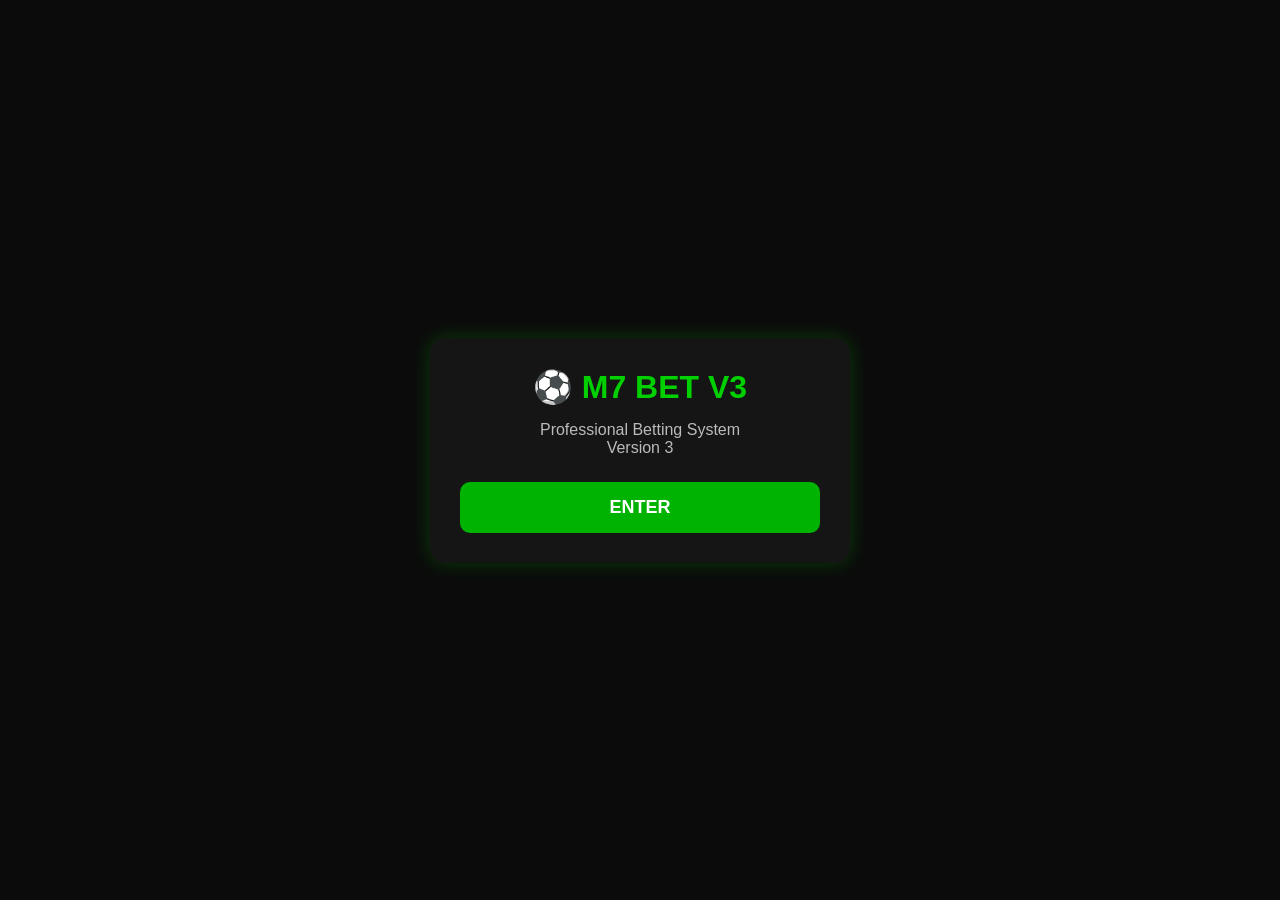
<file: index.html>
<!DOCTYPE html>
<html lang="en">
<head>
<meta charset="UTF-8">
<meta name="viewport" content="width=device-width, initial-scale=1.0">
<title>M7 BET V3</title>

<style>
*{
margin:0;
padding:0;
box-sizing:border-box;
font-family:Arial,sans-serif;
}

body{
background:#0b0b0b;
color:white;
display:flex;
justify-content:center;
align-items:center;
height:100vh;
}

.container{
width:95%;
max-width:420px;
background:#151515;
padding:30px;
border-radius:15px;
text-align:center;
box-shadow:0 0 20px rgba(0,255,0,.2);
}

h1{
color:#00d000;
margin-bottom:15px;
}

p{
color:#bbb;
margin-bottom:25px;
}

button{
width:100%;
padding:15px;
background:#00b300;
color:white;
border:none;
border-radius:10px;
font-size:18px;
font-weight:bold;
cursor:pointer;
}

button:hover{
background:#00d800;
}
</style>

</head>

<body>

<div class="container">

<h1>⚽ M7 BET V3</h1>

<p>
Professional Betting System<br>
Version 3
</p>

<button onclick="startApp()">
ENTER
</button>

</div>

<script>

function startApp() {

    window.location.href = "./login.html";

}

</script>

</body>
</html>
</file>
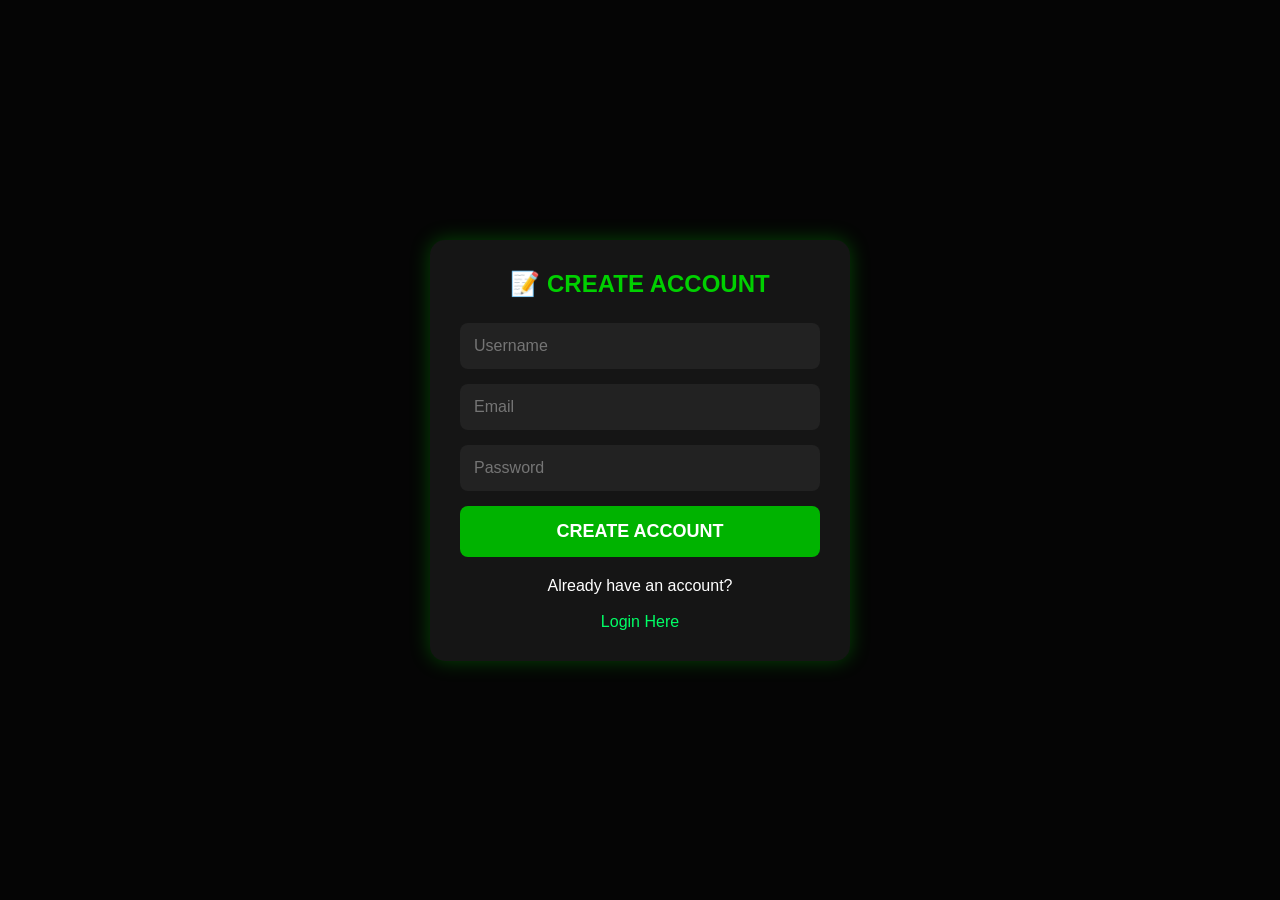
<file: register.html>
<!DOCTYPE html>
<html lang="en">
<head>
<meta charset="UTF-8">
<meta name="viewport" content="width=device-width, initial-scale=1.0">
<title>M7 BET Register</title>

<style>

*{
margin:0;
padding:0;
box-sizing:border-box;
font-family:Arial,sans-serif;
}

body{
background:#050505;
display:flex;
justify-content:center;
align-items:center;
height:100vh;
color:white;
}

.registerBox{
width:95%;
max-width:420px;
background:#151515;
padding:30px;
border-radius:15px;
box-shadow:0 0 20px rgba(0,255,0,.25);
}

h2{
text-align:center;
color:#00d000;
margin-bottom:25px;
}

input{
width:100%;
padding:14px;
margin-bottom:15px;
background:#222;
border:none;
border-radius:8px;
color:white;
font-size:16px;
}

button{
width:100%;
padding:15px;
background:#00b300;
border:none;
border-radius:8px;
font-size:18px;
font-weight:bold;
color:white;
cursor:pointer;
}

button:hover{
background:#00d800;
}

.bottom{
margin-top:20px;
text-align:center;
}

a{
color:#00ff66;
text-decoration:none;
}

</style>

</head>

<body>

<div class="registerBox">

<h2>📝 CREATE ACCOUNT</h2>

<input type="text" id="username" placeholder="Username">

<input type="email" id="email" placeholder="Email">

<input type="password" id="password" placeholder="Password">

<button onclick="register()">
CREATE ACCOUNT
</button>

<div class="bottom">

Already have an account?

<br><br>

<a href="login.html">
Login Here
</a>

</div>

</div>

<script>

function register(){

alert("Register System Coming Soon");

}

</script>

</body>
</html>
</file>
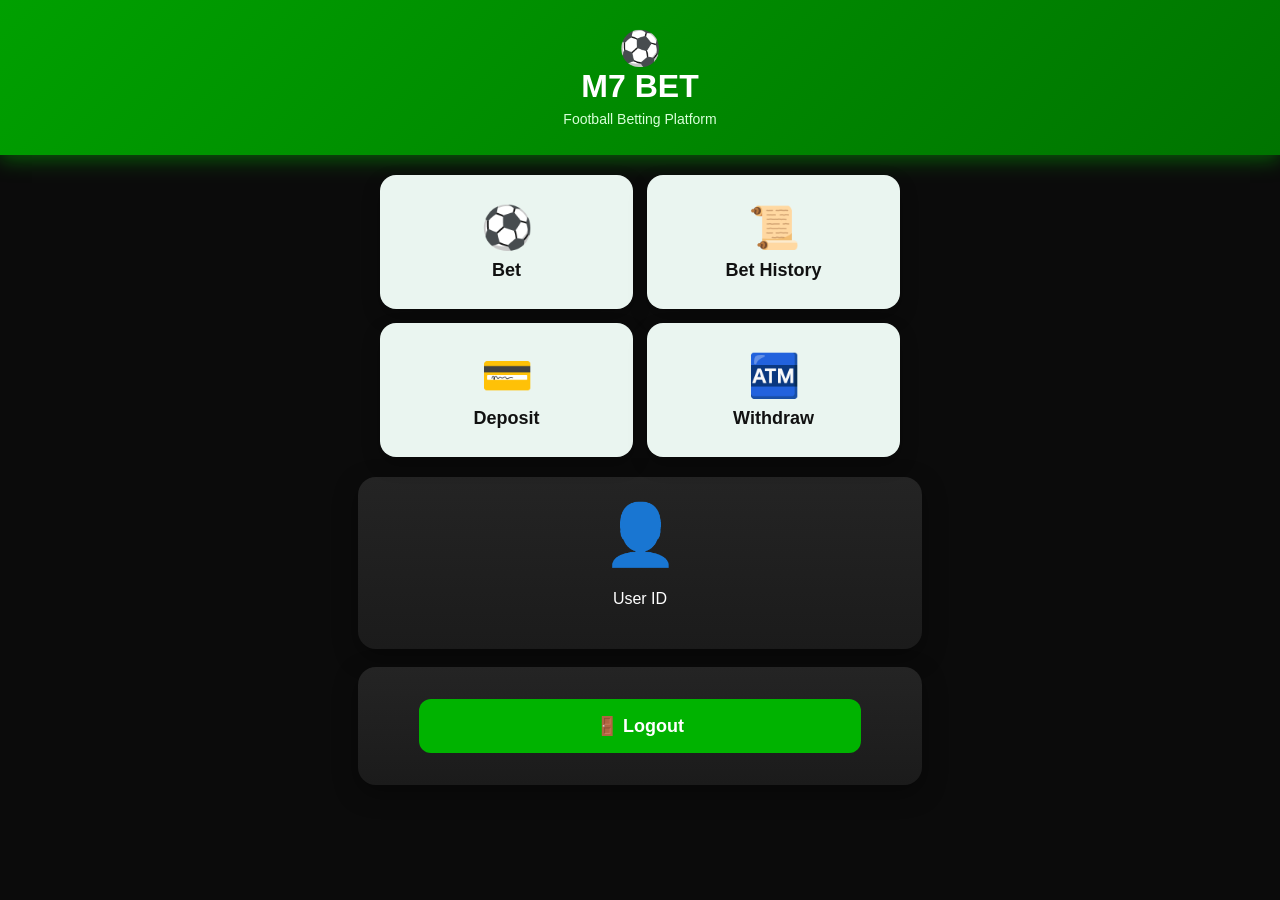
<file: user.html>
<!DOCTYPE html>
<html lang="en">
<head>
<meta charset="UTF-8">
<meta name="viewport" content="width=device-width, initial-scale=1.0">
<title>M7 BET - User</title>

<style>
body{margin:0;background:#0b0b0b;color:white;font-family:Arial}
.header{background:linear-gradient(135deg,#00a000,#007400);padding:28px 20px;text-align:center;box-shadow:0 4px 20px rgba(0,255,0,.35)}
.card{width:88%;max-width:520px;margin:18px auto;background:linear-gradient(180deg,#242424,#1b1b1b);padding:22px;border-radius:18px;text-align:center;box-shadow:0 8px 25px rgba(0,0,0,.35)}
.balance{font-size:34px;color:#00ff66;margin:14px 0;font-weight:bold}
.menuGrid{display:grid;grid-template-columns:1fr 1fr;gap:14px;width:88%;max-width:520px;margin:20px auto}
.menuBtn{background:#eaf5f0;color:#111;border-radius:16px;padding:28px 10px;text-align:center;font-size:18px;font-weight:bold;box-shadow:0 8px 18px rgba(0,0,0,.25)}
.menuIcon{font-size:42px;margin-bottom:8px}
.section{display:none}
input{width:85%;padding:14px;margin:10px 0;border-radius:10px;background:#2f2f2f;color:white;border:1px solid #555}
button{width:85%;padding:16px;margin:10px 0;background:#00b300;color:white;border:0;border-radius:12px;font-size:18px;font-weight:bold}
.smallBtn{width:auto;padding:10px 18px;font-size:15px}
.red{color:#ff4444;font-weight:bold}
.blue{color:#4da6ff;font-weight:bold}
.green{color:#00ff66;font-weight:bold}
.badge{background:#00aa00;padding:8px 18px;border-radius:20px}
</style>
</head>

<body>

<div class="header">
  <div style="font-size:34px;">⚽</div>
  <div style="font-size:32px;font-weight:bold;">M7 BET</div>
  <div style="font-size:14px;color:#d9ffd9;margin-top:6px;">Football Betting Platform</div>
</div>
<div class="menuGrid">

  <div class="menuBtn" onclick="showSection('betSection')">
    <div class="menuIcon">⚽</div>
    <div>Bet</div>
  </div>

  <div class="menuBtn" onclick="showHistoryPage()">
    <div class="menuIcon">📜</div>
    <div>Bet History</div>
  </div>

  <div class="menuBtn" onclick="showSection('depositSection')">
    <div class="menuIcon">💳</div>
    <div>Deposit</div>
  </div>

  <div class="menuBtn" onclick="showSection('withdrawSection')">
    <div class="menuIcon">🏧</div>
    <div>Withdraw</div>
  </div>

</div>
<div class="card">
  <div style="font-size:60px;">👤</div>
  <h2 id="name"></h2>
  <p>User ID</p>
  <h3 id="userid"></h3>
  <div class="balance" id="balance"></div>
</div>



<div class="card">
  <button onclick="logout()">🚪 Logout</button>
</div>

<div id="depositSection" class="section card">
  <div style="font-size:45px;">💳</div>
  <h2>Deposit</h2>
  <input type="number" id="depositAmount" placeholder="Amount W">
  <button onclick="depositRequest()">💰 Deposit Request</button>
  <p id="msg"></p>
</div>

<div id="withdrawSection" class="section card">
  <div style="font-size:45px;">🏧</div>
  <h2>Withdraw</h2>
  <input type="number" id="withdrawAmount" placeholder="Amount W">
  <button onclick="withdrawRequest()">💸 Withdraw Request</button>
  <p id="withdrawMsg"></p>
</div>

<div id="betSection" class="section card">
  <h2>⚽ Today's Matches</h2>
  <div id="matchList">Loading...</div>
</div>

<div id="historySection" class="section card">
  <h2>📜 Bet History</h2>
  <div id="historyList">Loading...</div>
</div>

<script type="module">
import {
  db,
  doc,
  updateDoc,
  addDoc,
  collection,
  getDocs,
  query,
  where,
  serverTimestamp
} from "./js/firebase.js";

const user = JSON.parse(localStorage.getItem("m7User"));

if (!user) {
  location.href = "login.html";
}

document.getElementById("name").innerHTML = user.name;
document.getElementById("userid").innerHTML = user.userId;
document.getElementById("balance").innerHTML = Number(user.balance || 0) + " W";

window.showSection = function(id){
  document.querySelectorAll(".section").forEach(s=>s.style.display="none");
  document.getElementById(id).style.display="block";
};
window.showSection = function(id){
    document.querySelectorAll(".section").forEach(s=>s.style.display="none");
    document.getElementById(id).style.display="block";
};

window.showHistoryPage = function(){
    showSection("historySection");
    loadHistory();
};
async function loadMatches(){

  const matchList = document.getElementById("matchList");
  matchList.innerHTML = "";

  const snap = await getDocs(collection(db,"matches"));

  if(snap.empty){
    matchList.innerHTML = "No Matches";
    return;
  }

  snap.forEach((d)=>{

    const m = d.data();

    const now = new Date();
    const matchTime = new Date(m.matchTime);
    const isClosed = now >= matchTime;
    const statusText = isClosed ? "CLOSED" : (m.status || "OPEN");

    matchList.innerHTML += `
    <div class="card">

      <h3 class="green">🏆 ${m.league}</h3>

      <div style="display:flex;justify-content:space-between;align-items:center;margin:20px 0;">
        <div class="red">🔴 ${m.homeTeam}</div>
        <div><b>VS</b></div>
        <div class="blue">🔵 ${m.awayTeam}</div>
      </div>

      <p>⏰ ${m.matchTime}</p>

      <div style="display:flex;justify-content:space-around;margin:15px 0;">
        <div>🏠<br><b>${m.homeOdd || "-"}</b></div>
        <div>📊 Result<br><b>${m.drawOdd || "-"}</b></div>
        <div>✈️<br><b>${m.awayOdd || "-"}</b></div>
      </div>
      
<div style="display:flex;justify-content:space-around;margin:15px 0;">
    <div>⬆️ ဂိုးပေါ်<br><b>${m.overOdd || "--"}</b></div>
    <div>⬇️ ဂိုးအောက်<br><b>${m.underOdd || "--"}</b></div>
</div>

<p><span class="badge">${statusText}</span></p>

${isClosed ? "<p style='color:#ff4444;font-weight:bold;'>လောင်းပိတ်ထားပါပြီ</p>" : `

<input id="stake_${d.id}" type="number" placeholder="လောင်းငွေ W">

<button class="smallBtn"
onclick="placeBet('${d.id}','home','${m.homeTeam}','${m.homeOdd || ""}')">🔴 Home</button>

<button class="smallBtn"
onclick="placeBet('${d.id}','away','${m.awayTeam}','${m.awayOdd || ""}')">🔵 Away</button>

<button class="smallBtn"
onclick="placeBet('${d.id}','over','ဂိုးပေါ်','${m.overOdd || ""}')">⬆️ ဂိုးပေါ်</button>

<button class="smallBtn"
onclick="placeBet('${d.id}','under','ဂိုးအောက်','${m.underOdd || ""}')">⬇️ ဂိုးအောက်</button>

`}

      `}

    </div>
    `;
  });
}

window.depositRequest = async function(){

  const amount = Number(document.getElementById("depositAmount").value);

  if(!amount || amount <= 0){
    document.getElementById("msg").innerHTML = "Enter Amount";
    return;
  }

  await addDoc(collection(db,"deposits"),{
    userId:user.userId,
    name:user.name,
    amount:amount,
    status:"pending",
    createdAt:serverTimestamp()
  });

  document.getElementById("msg").innerHTML = "Deposit Request Sent";
  document.getElementById("depositAmount").value = "";
};

window.withdrawRequest = async function(){

  const amount = Number(document.getElementById("withdrawAmount").value);

  if(!amount || amount <= 0){
    document.getElementById("withdrawMsg").innerHTML = "Enter Amount";
    return;
  }

  if(amount > Number(user.balance || 0)){
    document.getElementById("withdrawMsg").innerHTML = "Balance မလောက်ပါ";
    return;
  }

  await addDoc(collection(db,"withdraws"),{
    userId:user.userId,
    name:user.name,
    amount:amount,
    status:"pending",
    createdAt:serverTimestamp()
  });

  document.getElementById("withdrawMsg").innerHTML = "Withdraw Request Sent";
  document.getElementById("withdrawAmount").value = "";
};

window.placeBet = async function(matchId,type,team,odd){

  const amount = Number(document.getElementById("stake_"+matchId).value);

  if(!amount || amount <= 0){
    alert("လောင်းငွေထည့်ပါ");
    return;
  }

  if(amount > Number(user.balance || 0)){
    alert("လက်ကျန်ငွေမလုံလောက်ပါ");
    return;
  }

  const userRef = doc(db,"users",user.userId);
  const newBalance = Number(user.balance || 0) - amount;

  await updateDoc(userRef,{
    balance:newBalance
  });

  user.balance = newBalance;
  localStorage.setItem("m7User", JSON.stringify(user));
  document.getElementById("balance").innerHTML = newBalance + " W";

  await addDoc(collection(db,"bets"),{
    matchId:matchId,
    userId:user.userId,
    name:user.name,
    betType:type,
    team:team,
    odd:odd,
    amount:amount,
    status:"pending",
    createdAt:serverTimestamp()
  });

  alert("လောင်းထားပြီးပါပြီ");
  loadHistory();
  document.getElementById("stake_"+matchId).value = "";
};

async function loadHistory(){

  const historyList = document.getElementById("historyList");
  historyList.innerHTML = "";

  const q = query(
    collection(db,"bets"),
    where("userId","==",user.userId)
  );

  const snap = await getDocs(q);

  if(snap.empty){
    historyList.innerHTML = "No Bet History";
    return;
  }

  snap.forEach((d)=>{
    const b = d.data();

    const color =
b.status=="win" ? "#00ff66" :
b.status=="lose" ? "#ff4444" :
b.status=="halfwin" ? "#00c3ff" :
b.status=="halflose" ? "#ffb400" :
"#ffffff";

const icon =
b.status=="win" ? "✅" :
b.status=="lose" ? "❌" :
b.status=="halfwin" ? "🟢" :
b.status=="halflose" ? "🟠" :
"⏳";

historyList.innerHTML += `

<div style="
background:linear-gradient(135deg,#102b1f,#1f1f1f);
padding:18px;
margin:15px 0;
border-radius:18px;
border-left:7px solid ${color};
text-align:left;
box-shadow:0 8px 20px rgba(0,0,0,.45);
">

<div style="font-size:18px;font-weight:bold;">
⚽ ${b.team}
</div>

<div style="margin-top:8px;">
💰 <b>${Number(b.amount).toLocaleString()} W</b>
</div>

<div>
🎯 ${b.odd || "-"}
</div>

<div>
📅 ${b.createdAt?.toDate ?
b.createdAt.toDate().toLocaleString() :
""}
</div>

<div style="
margin-top:10px;
font-weight:bold;
color:${color};
">

${icon} ${String(b.status).toUpperCase()}

</div>

${
b.winAmount ?
`<div style="margin-top:6px;color:#00ff66;">
🏆 Win Amount :
${Number(b.winAmount).toLocaleString()} W
</div>`
:
""
}

</div>

`;
  });
}

window.logout = function(){
  localStorage.removeItem("m7User");
  location.href = "login.html";
};

loadMatches();
loadHistory();

</script>

</body>
</html>
</file>
